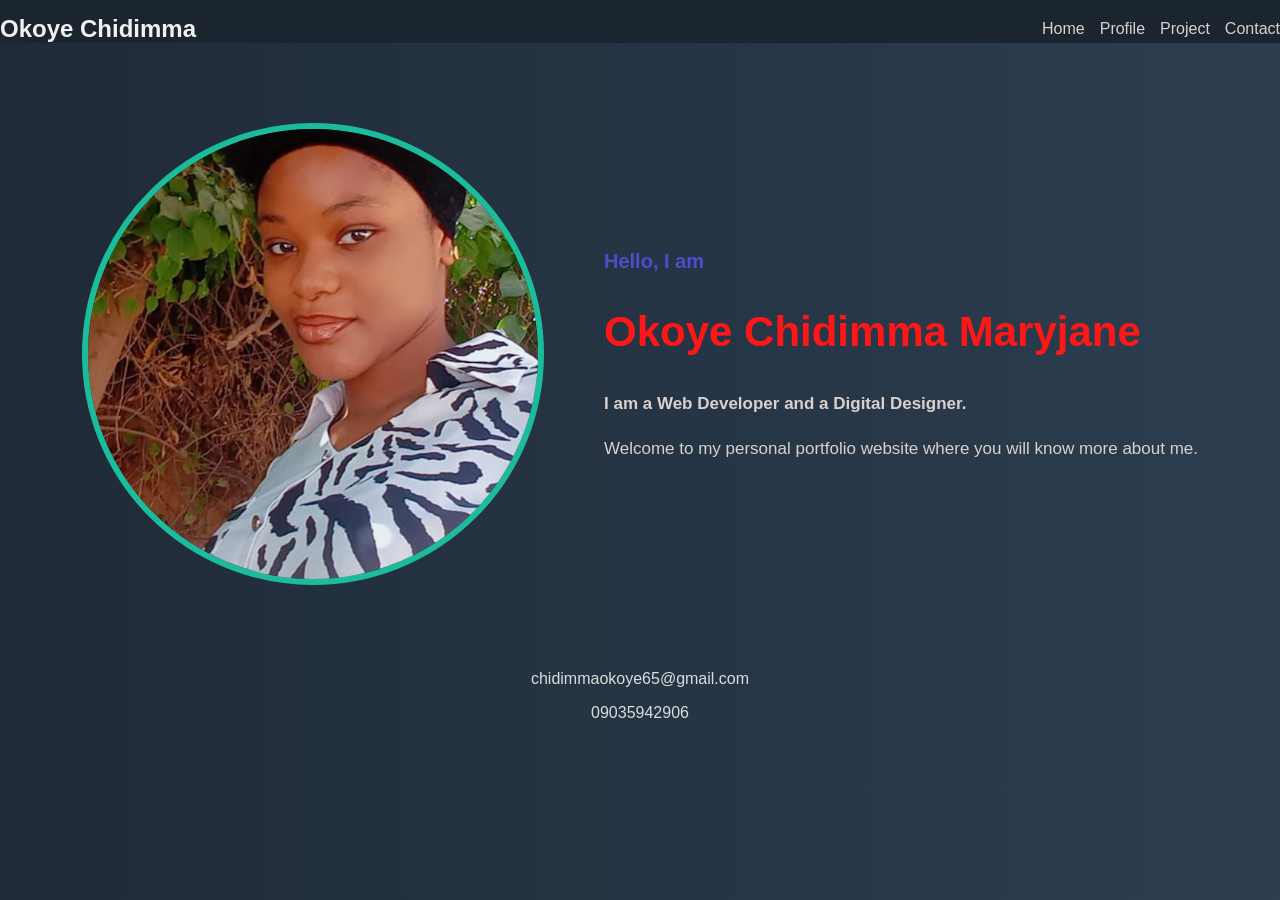
<file: index.html>
<!DOCTYPE html>
<html lang="en">
<head>
    <meta charset="UTF-8">
    <meta name="viewport" content="width=device-width, initial-scale=1.0">
    <title>Home</title>
    <link rel="stylesheet" href="style.css">
</head>
<body>
    <nav class="navbar">
      <div class="logo">Okoye Chidimma</div>
      <div class="nav-links">
        <a href="index.html">Home</a>
        <a href="Profile.html">Profile</a>
        <a href="Project.html">Project</a>
        <a href="Contact.html">Contact</a>
      </div>
    </nav>
  <section class="home-container">
    <div class="home-image">
        <img src="chidimma.jpeg" alt="My Picture"></div>
        <div class="home-text">
            <h2>Hello, I am</h2>
            <h1>Okoye Chidimma Maryjane</h1>
            <p><strong>I am a Web Developer and a Digital Designer.</strong></p>
            <p>Welcome to my personal portfolio website where you will know more about me.</p>
        </div>
    </section>
    <footer class="home-footer">
        <p>
            <a href="mailto:chidimmaokoye65@gmail.com">chidimmaokoye65@gmail.com</a>
        </p>
        <p>
            <a href="tel:09055942906">09035942906</a>
        </p>
        
    </footer>
</body>
</html>
</file>
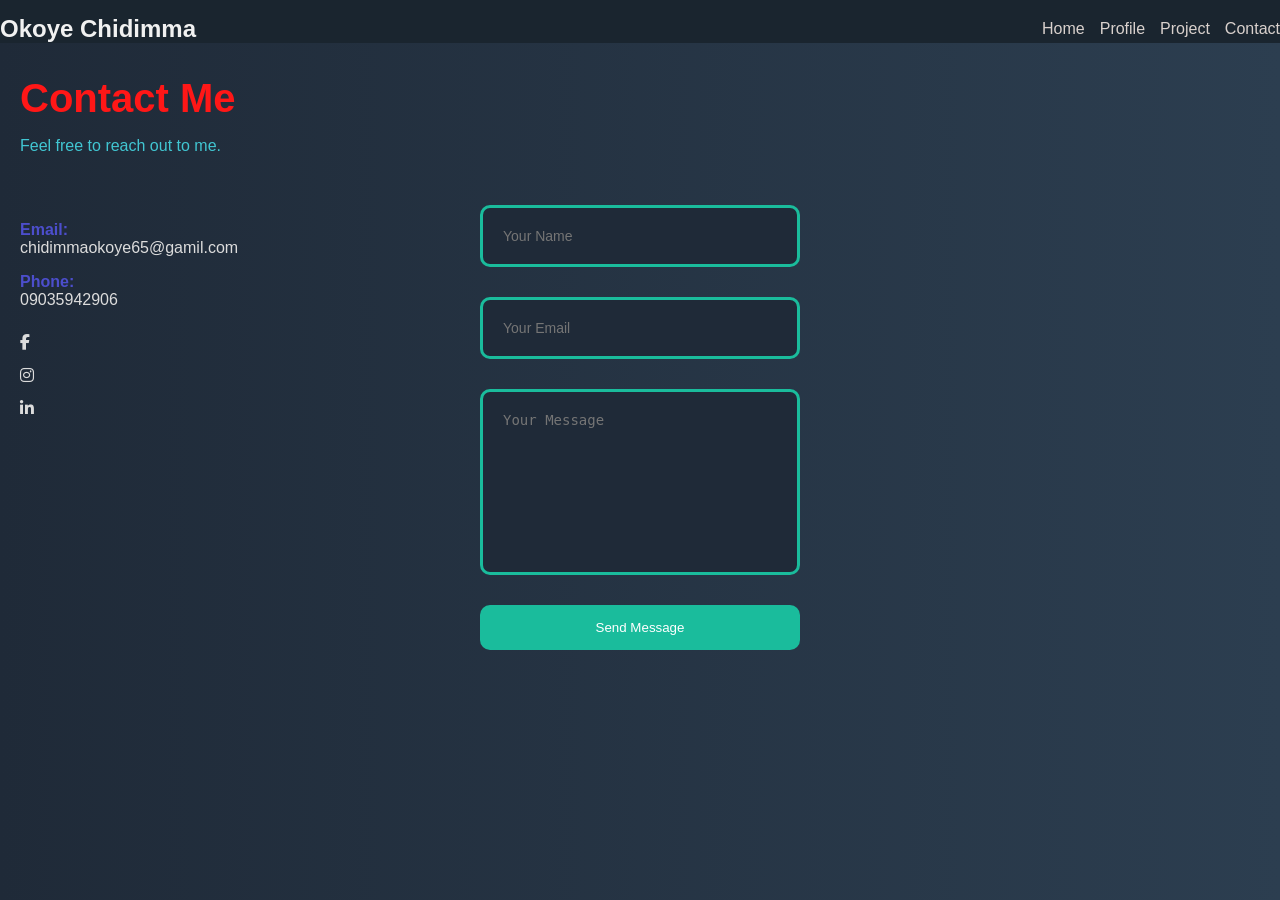
<file: Contact.html>
<!DOCTYPE html>
<html lang="en">
<head>
    <meta charset="UTF-8">
    <meta name="viewport" content="width=device-width" initail-scale="1.0">
    <title>Contact</title>
    <link rel="stylesheet" href="style.css">
    <link rel="stylesheet" href="https://cdnjs.cloudflare.com/ajax/libs/font-awesome/6.5.0/css/all.min.css">
</head>
<body>
    <nav class="navbar">
      <div class="logo">Okoye Chidimma</div>
      <div class="nav-links">
        <a href="index.html">Home</a>
        <a href="Profile.html">Profile</a>
        <a href="Project.html">Project</a>
        <a href="Contact.html">Contact</a>
    </nav>
<section class="contact-container">
    <h1 class="contact-title">Contact Me</h1>
    <P class="contact-subtext">Feel free to reach out to me.</P>
    <!--CONTACT DETAILS-->
    <div class="contact-content">
    <div class="contact-info">
    <p><strong>Email:</strong>
    <a href="mailto:chidimmaokoye65@gmail.com">chidimmaokoye65@gamil.com</a>
</P>
    <p><strong>Phone:</strong>
    <a href="tel:09035942906">09035942906</a>
</p>
   <div class="social-icons">
    <a href="https://www.facebook.com/okoye.chidimma.7796" target="_blank"><i class="fab fa-facebook-f"></i></a>
    <a href="http://www.instagram.com/chidimma49295" target="_blank"><i class="fab fa-instagram"></i></a>
    <a href="http://www.linkedin.com/in/Okoye Chidimma" target="_blank"><i class="fab fa-linkedin-in"></i></a>
   </div>
    </div>
    <!--CONTACT FORM-->
    <div class="contact-form">
     <form action="mailto:chidimmaokoye65@gmail.com" method="POST" enctype="text/plain">

        <input type="text" name="Name" placeholder="Your Name" required>

        <input type="email" name="Email" placeholder="Your Email" required>

        <textarea name="Message" rows="5" placeholder="Your Message" required></textarea>

        <button type="submit">Send Message</button>
     </form>
    </div>
    </div>
</section>
   
</body>
</html>
</file>
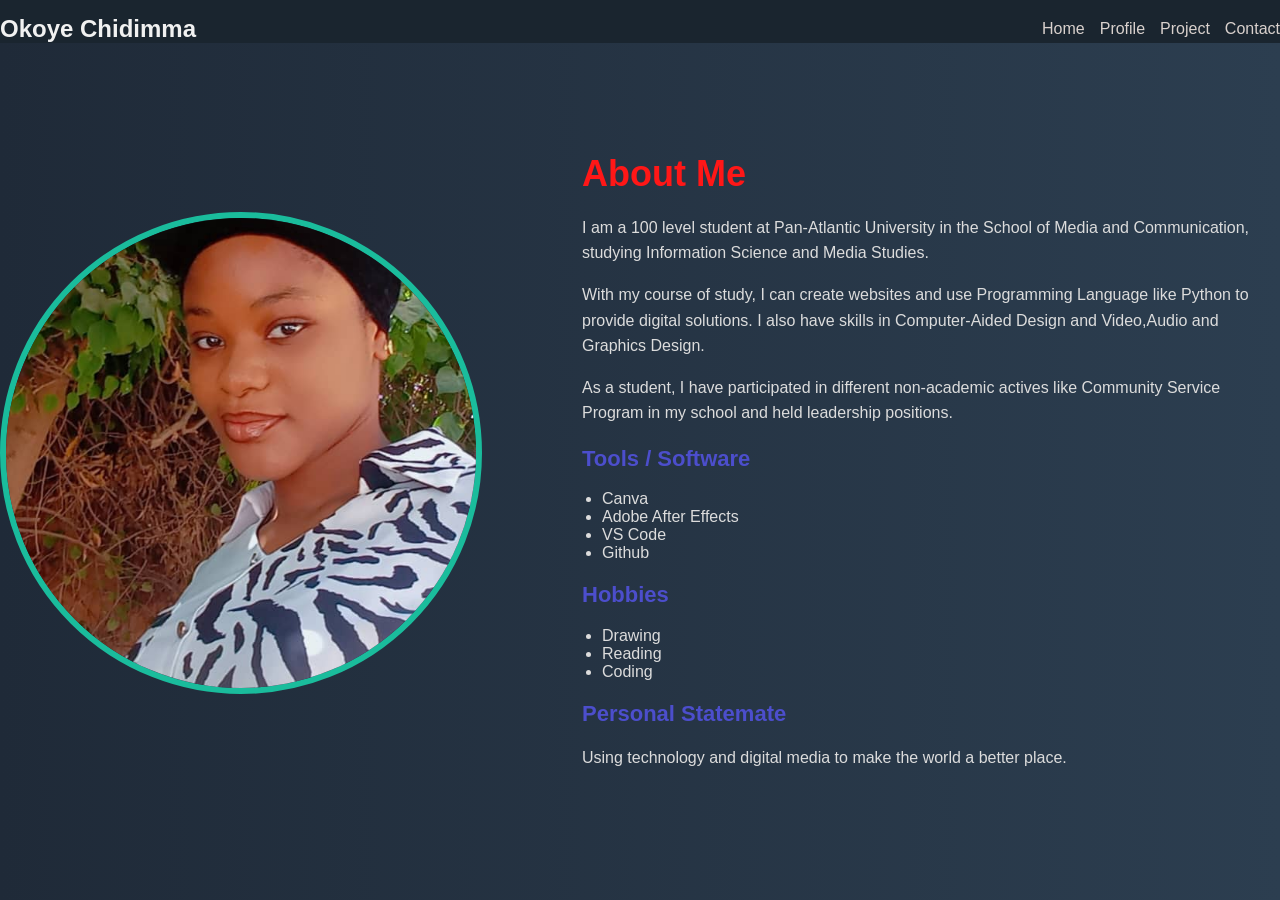
<file: Profile.html>
<!DOCTYPE html>
<html lang="en">
<head>
    <meta charset="UTF-8">
    <meta name="viewport" content="width=device-width" initial-scale="1.0">
    <title>Profile/Skills</title>
    <link rel="stylesheet" href="style.css">
</head>
<body>
    <nav class="navbar">
      <div class="logo">Okoye Chidimma</div>
      <div class="nav-links">
        <a href="index.html">Home</a>
        <a href="Profile.html">Profile</a>
        <a href="Project.html">Project</a>
        <a href="Contact.html">Contact</a>
    </nav>
<section class="profile-container">
    <div class="profile-image">
        <img src="chidimma.jpeg" alt="My Photo">
    </div>
    <div class="profile-text">
        <h1>About Me</h1>
        <p>I am a 100 level student at Pan-Atlantic University in the School of Media and Communication, studying Information Science and Media Studies.</p>
        <p>With my course of study, I can create websites and use Programming Language like Python to provide digital solutions. I also have skills in Computer-Aided Design and Video,Audio and Graphics Design.</p>
        <p>As a student, I have participated in different non-academic actives like Community Service Program in my school and  held leadership positions.</p>
        <h2>Tools / Software</h2>
        <ul>
            <li>Canva</li>
            <li>Adobe After Effects</li>
            <li>VS Code</li>
            <li>Github</li>
        </ul>
        
        <h2>Hobbies</h2>
        <ul>
            <li>Drawing</li>
            <li>Reading</li>
            <li>Coding</li>
        </ul>
        <h2>Personal Statemate</h2>
        <p>Using technology and digital media to make the world a better place.</p>
    </div>
</section>
</body>
</html>
</file>
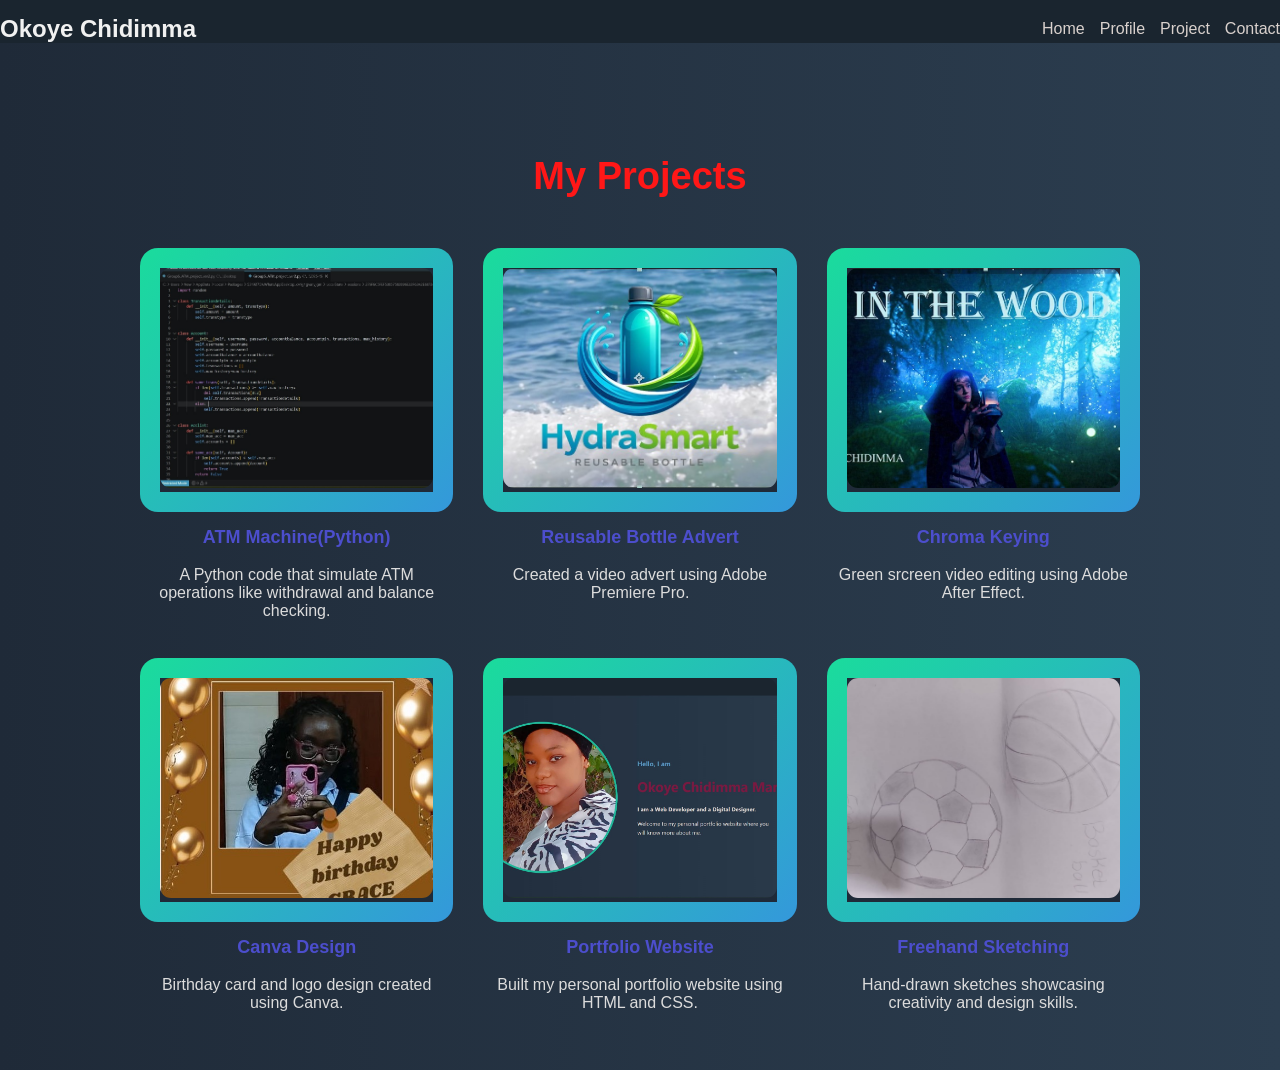
<file: Project.html>
<!DOCTYPE html>
<html lang="en">
<head>
    <meta charset="UTF-8">
    <meta name="viewport" content="width=device-width" initial-scale="1.0">
    <title>Project</title>
    <link rel="stylesheet" href="style.css">
</head>
<body>
    <nav class="navbar">
      <div class="logo">Okoye Chidimma</div>
      <div class="nav-links">
        <a href="index.html">Home</a>
        <a href="Profile.html">Profile</a>
        <a href="Project.html">Project</a>
        <a href="Contact.html">Contact</a>
    </nav>

<section class="projects-container">
    <h1 class="projects-title">My Projects</h1>
    <div class="projects-grid">
        <!--PROJECT 1-->
        <div class="project-item">
        <div class="project-card">
            <a href="ATM.jpg" target="_blank">
            <img src="ATM.jpg" alt="ATM Machine Code"></a>
        </div>
        <div class="project-text">
            <h3>ATM Machine(Python)</h3>
            <p>A Python code that simulate ATM operations like withdrawal and balance checking.</p>
        </div>
        </div>
        <!--PROJECT 2-->
        <div class="project-item">
        <div class="project-card">
            <a href="Advert.jpg" alt="Bottle Advert">
            <img src="Advert.jpg" alt="Reusable Bottle Advert">
            </a>
        </div>
            <h3>Reusable Bottle Advert</h3>
            <p>Created a video advert using Adobe Premiere Pro.</p>
        </div>
        <!--PROJECT 3-->
        <div class="project-item">
        <div class="project-card">
            <a href="Chroma.jpg" target="_blank">
            <img src="Chroma.jpg" alt="Chroma Keying">
            </a>
        </div>
            <h3>Chroma Keying</h3>
            <p>Green srcreen video editing using Adobe After Effect.</p>
        </div>
        <!--PROJECT 4-->
        <div class="project-item">
        <div class="project-card">
        <a href="Design.jpeg" target="_blank">
        <img src="Design.jpeg" alt="Canva Design">
        </a>
        </div>
        <h3>Canva Design</h3>
        <p>Birthday card and logo design created using Canva.</p>
        </div>
        <!--PROJECT 5-->
        <div class="project-item">
        <div class="project-card">
            <a href="Portfolio.jpg" target="_blank">
            <img src="Portfolio.jpg" alt="Portfolio Website">
            </a>
        </div>
            <h3>Portfolio Website </h3>
            <p>Built my personal portfolio website using HTML and CSS.</p>
        </div>
        <!--PROJECT 6-->
        <div class="project-item">
        <div class="project-card">
            <a href="sketch.jpeg" target="_blank">
            <img src="sketch.jpeg" alt="Freehand Sketching">
            </a>
        </div>
            <h3>Freehand Sketching</h3>
            <p>Hand-drawn sketches showcasing creativity and design skills.</p>
        </div>
    </div>
</section>
</body>
</html>
</file>
<file: style.css>
.navbar {
  display: flex; 
  justify-content: space-between; 
  align-items: center; 
  padding-top: 15px;
  background-color: #1a252f; }
 
 
.logo {
    color: #f1f1f1; 
    font-size: 24px;
    font-weight: bold;}


.nav-links {
  display: flex; }

.nav-links a {
  color: #d9d1cd;
  text-decoration: none;
  margin-left: 15px;
  font-size: 16px;
  transition: 0.3s ease;}

.nav-link a:hover {color: #d20a0a;
transform: scale(1.15)translateY(-2px);
cursor: pointer; }

body {
  margin:0;
  font-family: 'Segoe UI', Tahoma, Geneva, Verdana, sans-serif;
  background:linear-gradient(to right, #1f2a38, #2c3e50);
  padding-bottom: 50px;
}

.home-container {
  display: flex ;
  align-items: center;
  justify-content: center;
  padding-top: 80px;
  gap: 60px;
  flex: 1;
}

.home-image img {
  width: 450px;
  height: 450px;
  border-radius: 50%;
  object-fit: cover;
  border: 6px solid #1abc9c;
  box-shadow: 0 5px 20px rgba(0, 0, 0, 0, 4);
}

.home-text h2 {
  font-size: 20px;
  color: #4c4ecc;
}

.home-text h1 {
  font-size: 42px;
  color: #ff1717;
  font-weight: bold;
}

.home-text p {
  font-size: 17px;
  color: #d9d1cd;
  
  max-width: 100vw;
  line-height: 1.6;
  
}

.home-footer {
  text-align: center;
  background-color: 32c3e50;
  position:relative;
  margin-top: 50px;
  width: 100vw;
  padding-top: 15px;
  padding-bottom: -15px;
}

.home-footer a {
  display:  block;
  color: #dcdcdc;
  text-decoration:  none;
  margin: 5px 0;
}

.home-footer a:hover {
  color: #1abc9c;
}

.profile-container {
  display: flex;
  align-items: center;
  justify-content: center;
  gap: 100px;
  padding-top: 80px;
  max-width: 100vw;
  margin:auto;
  
  }

.profile-image img {
  width: 470px;
  height: 470px;
  border-radius:  50%;
  object-fit: cover;
  border: 6px solid #1abc9c;
  box-shadow: 0 5px 20px rgba(0, 0, 0, 0, 4);

}

.profile-text {
  max-width: 1000px;
}

.profile-text h1{
  font-size: 36px;
  color: #ff1717;
  margin-bottom: 20px;
  }

.profile-text h2 {
  font-size: 22px;
  color: #4c4ecc;
  margin-top: 20px;
}

.profile-text p{
  font: size 16px;
  color:#dcdcdc;
  line-height: 1.6;
  
}

.profile-text ul {
  padding-left: 20px;
}

.profile-text li {
  color: #dcdcdc;
  margin: bottom 8px;
}

.projects-container{
  padding-top: 80px;
  text-align: center;
}

.projects-title{
  color:#ff1717;
  font-size: 38px;
  margin-bottom: 50px;
}

.projects-grid{
  display: grid;
  grid-template-columns: repeat(3, 1fr);
  gap: 30px;
  max-width :1000px;
  margin: auto;
}

.project-card{
  background: #1f2a38;
  padding: 20px;
  border-radius: 18px;
  border: 2px;
  background-image: linear-gradient(#1f2a38, #1f2a38),
                    linear-gradient(135deg, #1adc9c, #3498db);
  background-origin: border-box;
  background-clip: content-box, border-box;
  transition: 0.3s ease;
}

.project-card:hover{
  transform:translateY(-8px) scale(1.02);
}

.project-card img{
  width: 100%;
  height: 220px;
  object-fit: cover;
  border-radius: 11px;
}

.project-item h3{
  color: #4c4ecc;
  margin-top: 15px;
  font-size: 18px;
  
}

.project-item p{
  color: #dcdcdc;
  font-size: 16px;
  margin: 8px;
}

.contact-conatainer{
  padding-top: 80px;
  text-align: center;
}

.contact-title {
  color: #ff1717;
  font-size: 40px;
  margin-bottom: 10px;
  padding-left: 20px;
}

.contact-subtext{
  color:#41c6d2;
  margin-bottom: 50px;
  font: size 45px; 
  padding-left: 20px;
}

.contact-content {
  display: flex;
  justify-content: center;
  align-items:stretch;
  gap: 60px;
  max-width: 100vw;
  margin: auto;
}

.contact-info {
  flex: 0.5;
  text-align: left;
  color: #4c4ecc;
  padding-left: 20px;
}

.contact-form{
  margin-bottom: 20px;
}

.contact-info p{
  margin-bottom: 15pxS;
}

.contact-info a {
display: block;
color: #dcdcdc;
margin-bottom: 15px;
text-decoration: none;
}

.contact-info a:hover{
  color: #1abc9c;
}

.social-icons{
  margin-top: 25px;
  
}

.social-icons a:hover{
margin-right: 15px;
  font-size: 20px;
  color: #dcdcdc;
  transition: 0.3s;
}


.contact-form {
  flex: 1;
}

.social-icons a:hover {
  color:#1abc9c;
}

.contact-form form{
  display:flex;
  flex-direction: column;
  gap: 30px;
  width: 320px;
}

.contact-form input,
.contact-form textarea {
  padding: 20px;
  border-radius: 10px;
  border:3px solid #1abc9c;
  background-color: #1f2a38;
  color:#ffffff;
  outline: none;
  font-size: 14px;
}

.contact-form textarea{
  height: 140px;
  resize: none;
}
.contact-form button{
  padding:15px;
  border: none;
  border-radius: 10px;
  background-color: #1abc9c;
  color: #ffffff;
  cursor: pointer;
  transition: 0.3s;
}

.contact-form button:hover{
  transform:translateY(-3px);
  background-color: #16a085;
}

@media (max-width:768px) {
  .home-container,
  .profile-container,
  .contact-box {
    flex-direction: column;
    text-align: center;
  }
  .projects-grid {
    grid-template-columns: repeat(2, 1fr);
  }
}
@media (max-width: 480px) {

  .projects-grid {
    grid-template-columns: 1fr;
  }

}

@media (max-width: 768px) {

  .contact-box {
    flex-direction: column;   /* STACK instead of side-by-side */
    align-items: center;
    gap: 30px;
  }

  .contact-info {
    width: 100%;
    text-align: center;
  }

  .contact-form {
    width: 100%;
  }

  .contact-form form {
    width: 100%;
  }

  .contact-form input,
  .contact-form textarea {
    width: 100%;
  }

  .social-icons {
    justify-content: center;
  }

}

@media (max-width: 768px) {

  /* HOME PAGE */
  .home-content {
    flex-direction: column;
    text-align: center;
  }

  .home-image img {
    width: 180px;
    height: auto;
    margin-bottom: 20px;
  }
.profile-content {
    flex-direction: column;
    text-align: center;
  }

  .profile-image img {
    width: 180px;
    height: auto;
    margin-bottom: 20px;
  }

}

@media (max-width: 768px) {

  .profile-content {
    flex-direction: column;   /* stack vertically */
    text-align: center;
  }

  .profile-image {
    order: -1;   /* forces image to appear on top */
  }

  .profile-image img {
    width: 180px;
    height: auto;
    margin-bottom: 20px;
  }

}

@media (max-width: 768px) {

  /* GENERAL BODY FIX */
  body {
    overflow-x: hidden;
  }

   .profile-content {
    flex-direction: column;   /* stack image and text */
    text-align: center;
    padding: 40px 20px;
  }

  .profile-image img {
    margin-bottom: 20px;
  }
    .contact-box {
    flex-direction: column;   /* stack info and form */
    gap: 30px;
    padding: 0 20px;
  }

  .contact-info {
    text-align: center;
  }

  .social-icons {
    justify-content: center;
  }

  .contact-form {
    width: 100%;
  }

.projects-grid {
    grid-template-columns: 1fr;  /* one per row */
    justify-content: center;
    align-content: center;
  }

  .project-item {
    max-width: 320px;
    margin: auto;  /* center each card */
  }
  body {
    min-height: 100vh;
  }

  .contact-content{
    align-content: center;
    flex-wrap: wrap;
    width: 70vw;
  }

  .profile-container{
    align-content: center;
    flex-wrap: wrap;
  }

  .profile-container, .projects-container, .contact-container, .home-container{
    width: 100vw;
    background:linear-gradient(to right, #1f2a38, #2c3e50);
  }

  .navbar{
    width: 100%;
  }

  .nav-links a {
  margin-left: 15px;
  font-size: 3vw;
  }

  .profile-text ul{
    list-style-type: none ;
  }

}
</file>
